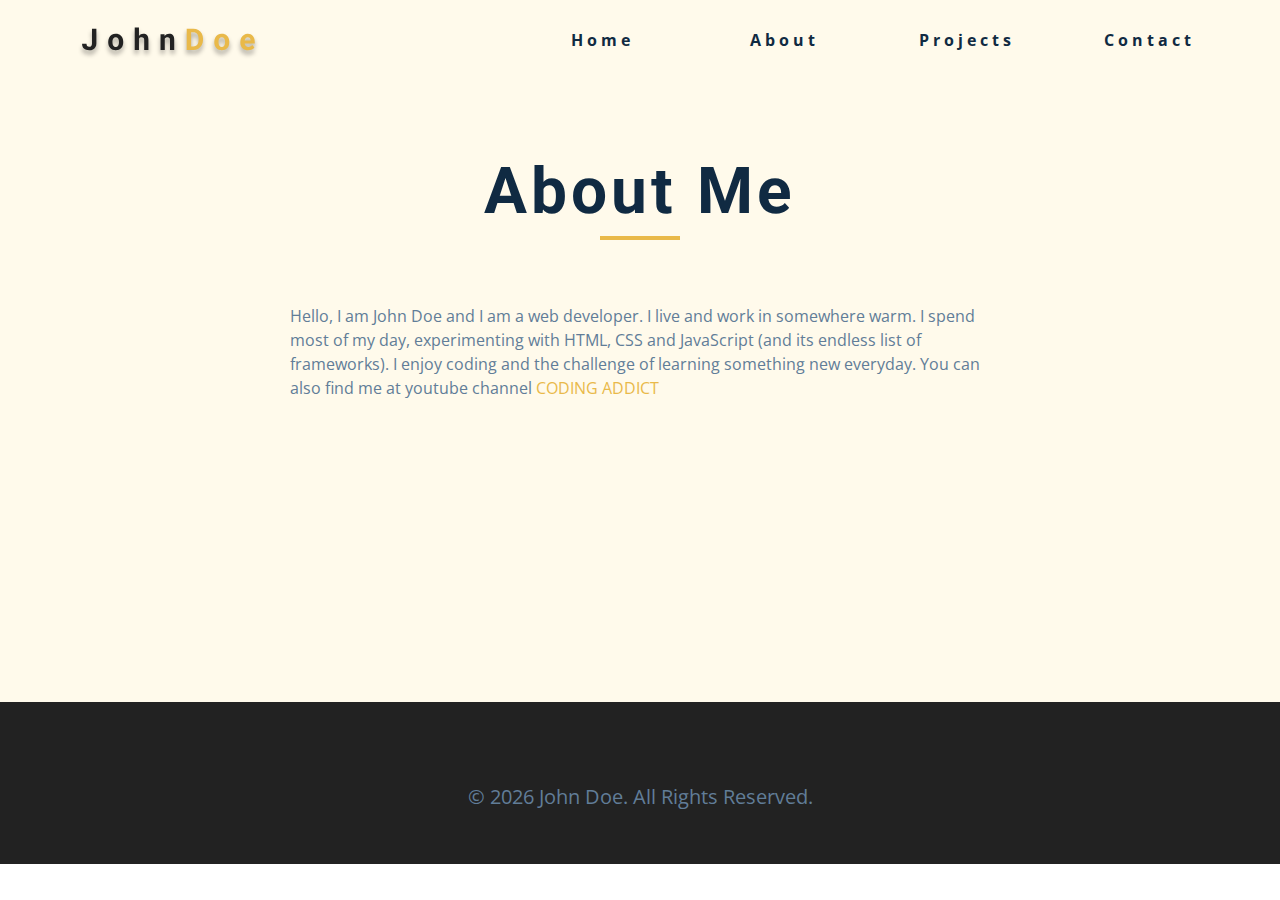
<file: about.html>
<!DOCTYPE html>
<html lang="en">
  <head>
    <meta charset="UTF-8" />
    <meta name="viewport" content="width=device-width, initial-scale=1.0" />
    <title>John Doe || About Page</title>
<!-- font-awesome -->
    <link
      rel="stylesheet"
      href="https://cdnjs.cloudflare.com/ajax/libs/font-awesome/6.4.0/css/all.min.css"
      integrity="sha512-iecdLmaskl7CVkqkXNQ/ZH/XLlvWZOJyj7Yy7tcenmpD1ypASozpmT/E0iPtmFIB46ZmdtAc9eNBvH0H/ZpiBw=="
      crossorigin="anonymous"
      referrerpolicy="no-referrer"
    />
    <!-- css -->
    <link rel="stylesheet" href="./css/styles.css" />
  </head>

  <body>
    <!-- navbar -->
    <nav class="nav" id="nav">
      <div class="nav-center">
        <!-- nav header -->
        <div class="nav-header">
          <img src="./images/logo.svg" class="nav-logo" alt="" />
          <button class="nav-btn" id="nav-btn">
            <i class="fas fa-bars"></i>
          </button>
        </div>
        <!-- nav links -->
        <ul class="nav-links">
          <li><a href="index.html">home</a></li>
          <li><a href="about.html">about</a></li>
          <li><a href="projects.html">projects</a></li>
          <li><a href="contact.html">contact</a></li>
        </ul>
      </div>
    </nav>
    <!-- end of navbar -->
    <!-- sidebar -->
    <aside class="sidebar" id="sidebar">
      <div>
        <button id="close-btn" class="close-btn">
          <i class="fas fa-times"></i>
        </button>
        <ul class="sidebar-links">
          <li><a href="index.html">home</a></li>
          <li><a href="about.html">about</a></li>
          <li><a href="projects.html">projects</a></li>
          <li><a href="contact.html">contact</a></li>
        </ul>
        <ul class="social-icons">
          <!-- single item -->
          <li>
            <a href="https://www.twitter.com" class="social-icon">
              <i class="fa-brands fa-facebook"></i>
            </a>
          </li>
          <!-- end of single item -->
          <!-- single item -->
          <li>
            <a href="https://www.twitter.com" class="social-icon">
              <i class="fa-brands fa-linkedin"></i>
            </a>
          </li>
          <!-- end of single item -->
          <!-- single item -->
          <li>
            <a href="https://www.twitter.com" class="social-icon">
              <i class="fa-brands fa-squarespace"></i>
            </a>
          </li>
          <!-- end of single item -->
          <!-- single item -->
          <li>
            <a href="https://www.twitter.com" class="social-icon">
              <i class="fa-brands fa-behance"></i>
            </a>
          </li>
          <!-- end of single item -->
          <!-- single item -->
          <li>
            <a href="https://www.twitter.com" class="social-icon">
              <i class="fa-brands fa-instagram"></i>
            </a>
          </li>
          <!-- end of single item -->
        </ul>
      </div>
    </aside>
    <!-- end of sidebar -->

    <!-- ############## -->
    <!-- ############## -->
    <!-- ############## -->
    <!-- ############## -->

    <section class="section single-page">
      <!-- section title -->
        <div class="section-title">
          <h1>about me</h1>
          <div class="underline"></div>
        </div>
        <!-- end of section title -->
        <div class="section-center page-info">
          <!-- about page -->
<p>
  Hello, I am John Doe and I am a web developer. I live and work in
  somewhere warm. I spend most of my day, experimenting with HTML, CSS and
  JavaScript (and its endless list of frameworks). I enjoy coding and the
  challenge of learning something new everyday. You can also find me at youtube
  channel
  <a href="https://www.youtube.com/channel/UCMZFwxv5l-XtKi693qMJptA"
    >coding addict</a
  >
</p>
        </div>
    </section>
    <!-- ############## -->
    <!-- ############## -->
    <!-- ############## -->
    <!-- ############## -->

    <!-- footer -->
    <footer class="footer">
      <ul class="social-icons">
        <!-- single item -->
        <li>
          <a href="https://www.twitter.com" class="social-icon">
            <i class="fab fa-facebook"></i>
          </a>
        </li>
        <!-- end of single item -->
        <!-- single item -->
        <li>
          <a href="https://www.twitter.com" class="social-icon">
            <i class="fab fa-linkedin"></i>
          </a>
        </li>
        <!-- end of single item -->
        <!-- single item -->
        <li>
          <a href="https://www.twitter.com" class="social-icon">
            <i class="fab fa-squarespace"></i>
          </a>
        </li>
        <!-- end of single item -->
        <!-- single item -->
        <li>
          <a href="https://www.twitter.com" class="social-icon">
            <i class="fab fa-behance"></i>
          </a>
        </li>
        <!-- end of single item -->
        <!-- single item -->
        <li>
          <a href="https://www.twitter.com" class="social-icon">
            <i class="fab fa-instagram"></i>
          </a>
        </li>
        <!-- end of single item -->
      </ul>

      <p>&copy; <span id="date"></span> John Doe. All rights reserved.</p>
    </footer>
    <script src="./js/app.js"></script>
  </body>
</html>
</file>
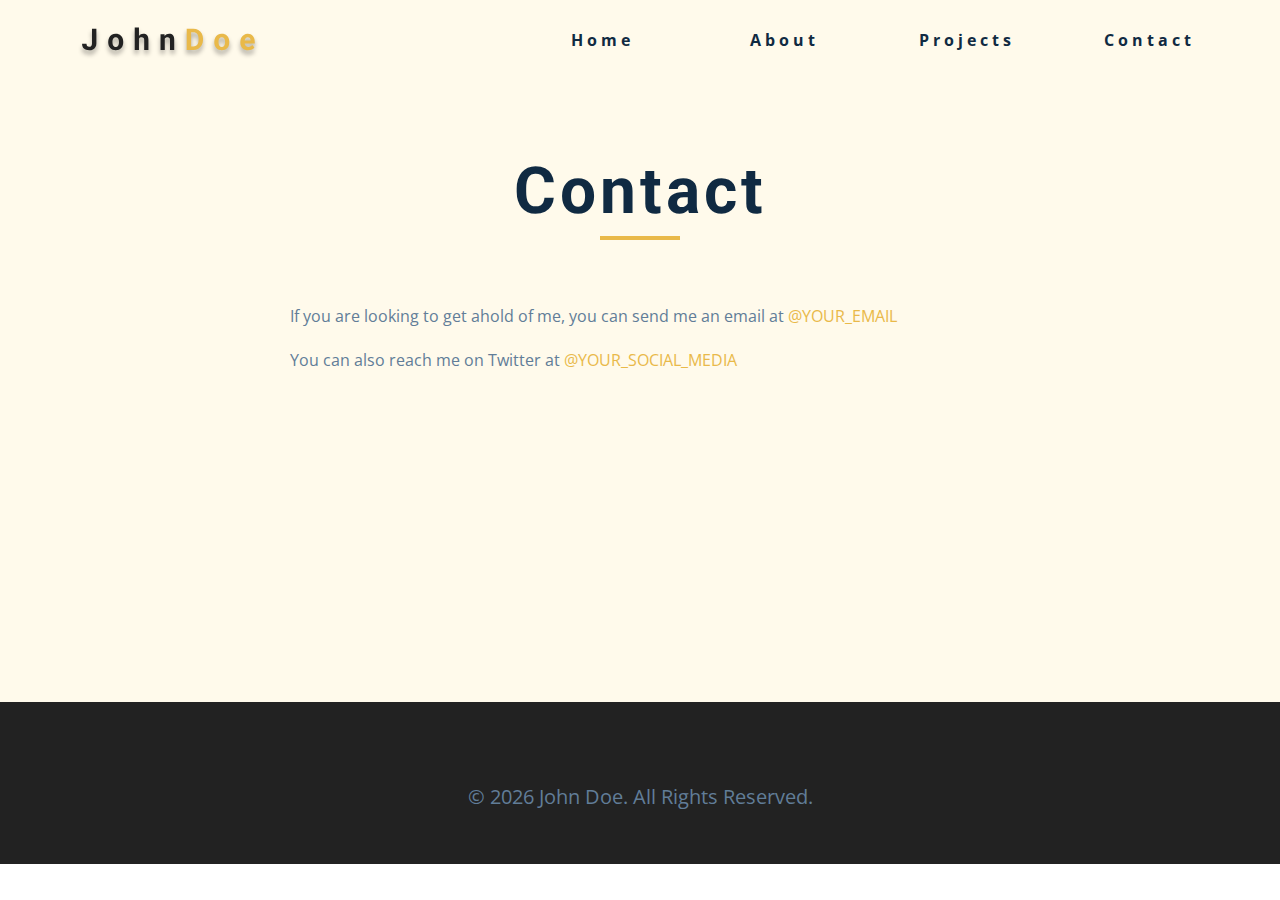
<file: contact.html>
<!DOCTYPE html>
<html lang="en">
  <head>
    <meta charset="UTF-8" />
    <meta name="viewport" content="width=device-width, initial-scale=1.0" />
    <title>John Doe || Contact Page</title>
<!-- font-awesome -->
    <link
      rel="stylesheet"
      href="https://cdnjs.cloudflare.com/ajax/libs/font-awesome/6.4.0/css/all.min.css"
      integrity="sha512-iecdLmaskl7CVkqkXNQ/ZH/XLlvWZOJyj7Yy7tcenmpD1ypASozpmT/E0iPtmFIB46ZmdtAc9eNBvH0H/ZpiBw=="
      crossorigin="anonymous"
      referrerpolicy="no-referrer"
    />
    <!-- css -->
    <link rel="stylesheet" href="./css/styles.css" />
  </head>

  <body>
    <!-- navbar -->
    <nav class="nav" id="nav">
      <div class="nav-center">
        <!-- nav header -->
        <div class="nav-header">
          <img src="./images/logo.svg" class="nav-logo" alt="" />
          <button class="nav-btn" id="nav-btn">
            <i class="fas fa-bars"></i>
          </button>
        </div>
        <!-- nav links -->
        <ul class="nav-links">
          <li><a href="index.html">home</a></li>
          <li><a href="about.html">about</a></li>
          <li><a href="projects.html">projects</a></li>
          <li><a href="contact.html">contact</a></li>
        </ul>
      </div>
    </nav>
    <!-- end of navbar -->
    <!-- sidebar -->
    <aside class="sidebar" id="sidebar">
      <div>
        <button id="close-btn" class="close-btn">
          <i class="fas fa-times"></i>
        </button>
        <ul class="sidebar-links">
          <li><a href="index.html">home</a></li>
          <li><a href="about.html">about</a></li>
          <li><a href="projects.html">projects</a></li>
          <li><a href="contact.html">contact</a></li>
        </ul>
        <ul class="social-icons">
          <!-- single item -->
          <li>
            <a href="https://www.twitter.com" class="social-icon">
              <i class="fa-brands fa-facebook"></i>
            </a>
          </li>
          <!-- end of single item -->
          <!-- single item -->
          <li>
            <a href="https://www.twitter.com" class="social-icon">
              <i class="fa-brands fa-linkedin"></i>
            </a>
          </li>
          <!-- end of single item -->
          <!-- single item -->
          <li>
            <a href="https://www.twitter.com" class="social-icon">
              <i class="fa-brands fa-squarespace"></i>
            </a>
          </li>
          <!-- end of single item -->
          <!-- single item -->
          <li>
            <a href="https://www.twitter.com" class="social-icon">
              <i class="fa-brands fa-behance"></i>
            </a>
          </li>
          <!-- end of single item -->
          <!-- single item -->
          <li>
            <a href="https://www.twitter.com" class="social-icon">
              <i class="fa-brands fa-instagram"></i>
            </a>
          </li>
          <!-- end of single item -->
        </ul>
      </div>
    </aside>
    <!-- end of sidebar -->

    <!-- ############## -->
    <!-- ############## -->
    <!-- ############## -->
    <!-- ############## -->

    <section class="section single-page">
      <!-- section title -->
        <div class="section-title">
          <h1>Contact</h1>
          <div class="underline"></div>
        </div>
        <!-- end of section title -->
        <div class="section-center page-info">
          <!-- contact page-->
<p>
  If you are looking to get ahold of me, you can send me an email at
  <a href="mailto:email@email.com">@your_email</a>
</p>
<p>
  You can also reach me on Twitter at
  <a href="https://www.twitter.com">@your_social_media </a>
</p>
        </div>
    </section>
    <!-- ############## -->
    <!-- ############## -->
    <!-- ############## -->
    <!-- ############## -->

    <!-- footer -->
    <footer class="footer">
      <ul class="social-icons">
        <!-- single item -->
        <li>
          <a href="https://www.twitter.com" class="social-icon">
            <i class="fab fa-facebook"></i>
          </a>
        </li>
        <!-- end of single item -->
        <!-- single item -->
        <li>
          <a href="https://www.twitter.com" class="social-icon">
            <i class="fab fa-linkedin"></i>
          </a>
        </li>
        <!-- end of single item -->
        <!-- single item -->
        <li>
          <a href="https://www.twitter.com" class="social-icon">
            <i class="fab fa-squarespace"></i>
          </a>
        </li>
        <!-- end of single item -->
        <!-- single item -->
        <li>
          <a href="https://www.twitter.com" class="social-icon">
            <i class="fab fa-behance"></i>
          </a>
        </li>
        <!-- end of single item -->
        <!-- single item -->
        <li>
          <a href="https://www.twitter.com" class="social-icon">
            <i class="fab fa-instagram"></i>
          </a>
        </li>
        <!-- end of single item -->
      </ul>

      <p>&copy; <span id="date"></span> John Doe. All rights reserved.</p>
    </footer>
    <script src="./js/app.js"></script>
  </body>
</html>
</file>
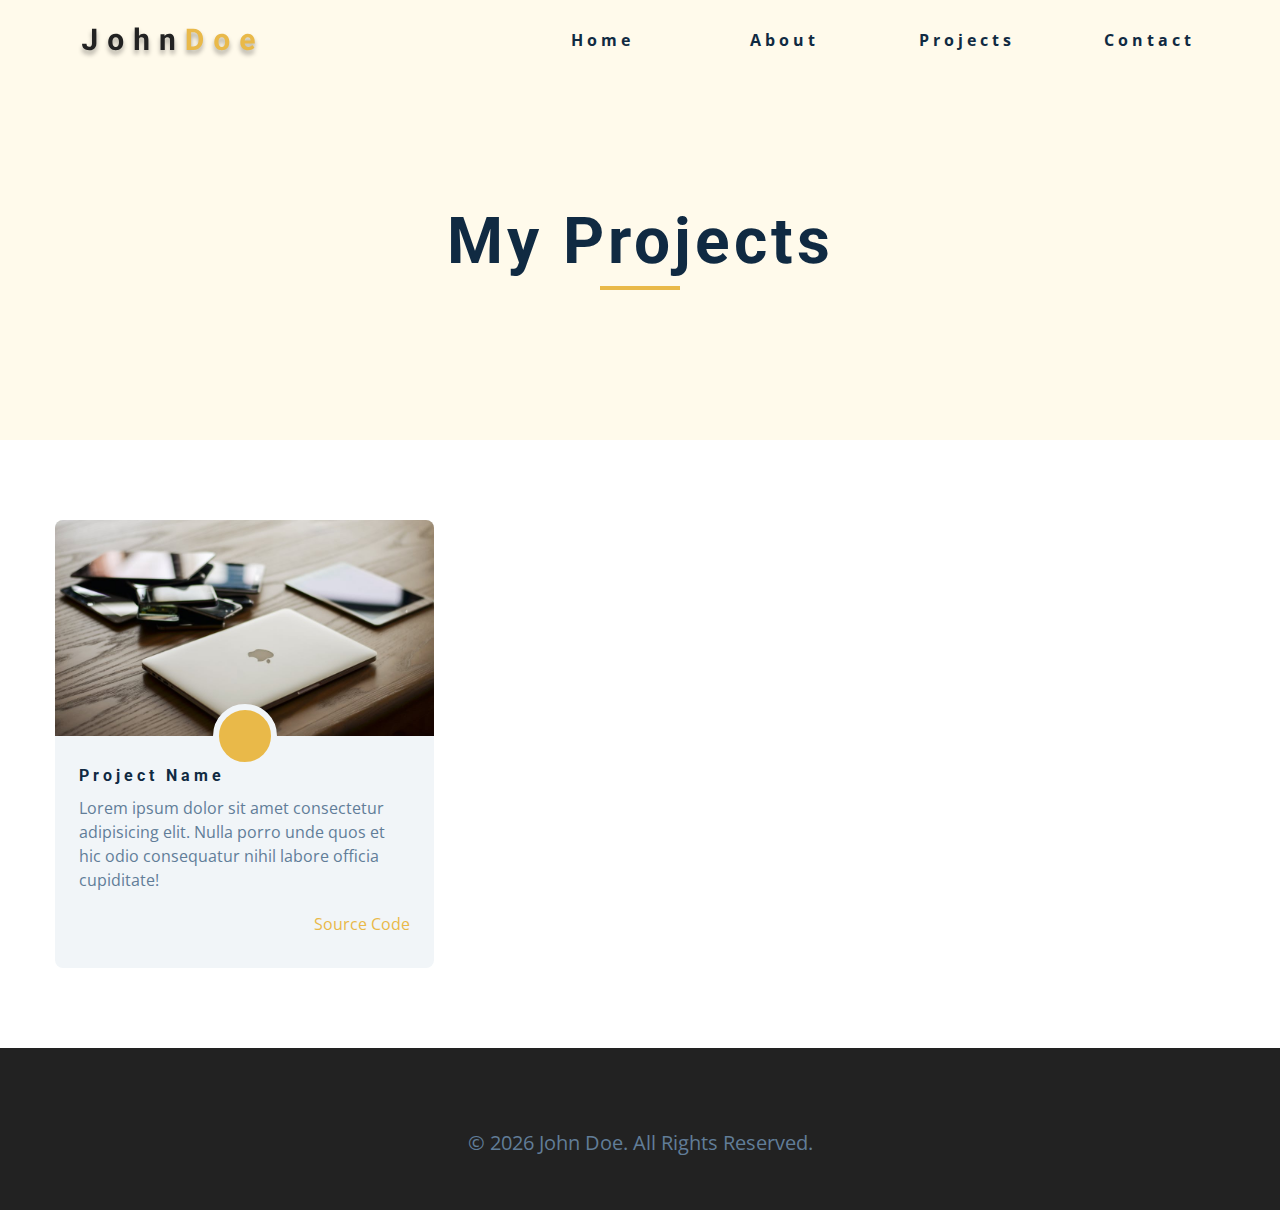
<file: projects.html>
<!DOCTYPE html>
<html lang="en">
  <head>
    <meta charset="UTF-8" />
    <meta name="viewport" content="width=device-width, initial-scale=1.0" />
    <title>John Doe || Project Page</title>
    <!-- font-awesome -->
    <link
      rel="stylesheet"
      href="https://cdnjs.cloudflare.com/ajax/libs/font-awesome/6.4.0/css/all.min.css"
      integrity="sha512-iecdLmaskl7CVkqkXNQ/ZH/XLlvWZOJyj7Yy7tcenmpD1ypASozpmT/E0iPtmFIB46ZmdtAc9eNBvH0H/ZpiBw=="
      crossorigin="anonymous"
      referrerpolicy="no-referrer"
    />
    <!-- css -->
    <link rel="stylesheet" href="./css/styles.css" />
  </head>

  <body>
    <!-- navbar -->
    <nav class="nav" id="nav">
      <div class="nav-center">
        <!-- nav header -->
        <div class="nav-header">
          <img src="./images/logo.svg" class="nav-logo" alt="" />
          <button class="nav-btn" id="nav-btn">
            <i class="fas fa-bars"></i>
          </button>
        </div>
        <!-- nav links -->
        <ul class="nav-links">
          <li><a href="index.html">home</a></li>
          <li><a href="about.html">about</a></li>
          <li><a href="projects.html">projects</a></li>
          <li><a href="contact.html">contact</a></li>
        </ul>
      </div>
    </nav>
    <!-- end of navbar -->
    <!-- sidebar -->
    <aside class="sidebar" id="sidebar">
      <div>
        <button id="close-btn" class="close-btn">
          <i class="fas fa-times"></i>
        </button>
        <ul class="sidebar-links">
          <li><a href="index.html">home</a></li>
          <li><a href="about.html">about</a></li>
          <li><a href="projects.html">projects</a></li>
          <li><a href="contact.html">contact</a></li>
        </ul>
        <ul class="social-icons">
          <!-- single item -->
          <li>
            <a href="https://www.twitter.com" class="social-icon">
              <i class="fa-brands fa-facebook"></i>
            </a>
          </li>
          <!-- end of single item -->
          <!-- single item -->
          <li>
            <a href="https://www.twitter.com" class="social-icon">
              <i class="fa-brands fa-linkedin"></i>
            </a>
          </li>
          <!-- end of single item -->
          <!-- single item -->
          <li>
            <a href="https://www.twitter.com" class="social-icon">
              <i class="fa-brands fa-squarespace"></i>
            </a>
          </li>
          <!-- end of single item -->
          <!-- single item -->
          <li>
            <a href="https://www.twitter.com" class="social-icon">
              <i class="fa-brands fa-behance"></i>
            </a>
          </li>
          <!-- end of single item -->
          <!-- single item -->
          <li>
            <a href="https://www.twitter.com" class="social-icon">
              <i class="fa-brands fa-instagram"></i>
            </a>
          </li>
          <!-- end of single item -->
        </ul>
      </div>
    </aside>
    <!-- end of sidebar -->

    <!-- ############## -->
    <!-- ############## -->
    <!-- ############## -->
    <!-- ############## -->
    <header class="projects-hero">
      <!-- section title -->
      <div class="section-title">
        <h1>my projects</h1>
        <div class="underline"></div>
      </div>
      <!-- end of section title -->
    </header>
    <section class="section">
      <div class="section-center projects-page-center">
        <!-- projects -->
        <!-- single project -->
        <article class="single-project">
          <div class="project-container">
            <img src="./images/project-1.jpeg" alt="single project" />
            <a href="#" class="project-icon"
              ><i class="fa-solid fa-house"></i
            ></a>
          </div>
          <div class="project-details">
            <h4>project name</h4>
            <p>
              Lorem ipsum dolor sit amet consectetur adipisicing elit. Nulla
              porro unde quos et hic odio consequatur nihil labore officia
              cupiditate!
            </p>
            <div class="project-footer">
              <span><i class="fa-brands fa-github"></i></span>
              <a href="https://www.github.com">source code</a>
            </div>
          </div>
        </article>
        <!-- single project end -->
      </div>
    </section>
    <!-- ############## -->
    <!-- ############## -->
    <!-- ############## -->
    <!-- ############## -->

    <!-- footer -->
    <footer class="footer">
      <ul class="social-icons">
        <!-- single item -->
        <li>
          <a href="https://www.twitter.com" class="social-icon">
            <i class="fab fa-facebook"></i>
          </a>
        </li>
        <!-- end of single item -->
        <!-- single item -->
        <li>
          <a href="https://www.twitter.com" class="social-icon">
            <i class="fab fa-linkedin"></i>
          </a>
        </li>
        <!-- end of single item -->
        <!-- single item -->
        <li>
          <a href="https://www.twitter.com" class="social-icon">
            <i class="fab fa-squarespace"></i>
          </a>
        </li>
        <!-- end of single item -->
        <!-- single item -->
        <li>
          <a href="https://www.twitter.com" class="social-icon">
            <i class="fab fa-behance"></i>
          </a>
        </li>
        <!-- end of single item -->
        <!-- single item -->
        <li>
          <a href="https://www.twitter.com" class="social-icon">
            <i class="fab fa-instagram"></i>
          </a>
        </li>
        <!-- end of single item -->
      </ul>

      <p>&copy; <span id="date"></span> John Doe. All rights reserved.</p>
    </footer>
    <script src="./js/app.js"></script>
  </body>
</html>
</file>
<file: css/styles.css>
/*
=============== 
Fonts
===============
*/
@import url("https://fonts.googleapis.com/css?family=Open+Sans|Roboto:400,700&display=swap");

/*
=============== 
Variables
===============
*/

:root {
  /* dark shades of primary color*/
  --clr-primary-1: hsl(43, 86%, 17%);
  --clr-primary-2: hsl(43, 77%, 27%);
  --clr-primary-3: hsl(43, 72%, 37%);
  --clr-primary-4: hsl(42, 63%, 48%);
  /* primary/main color */
  --clr-primary-5: hsl(42, 78%, 60%);
  /* lighter shades of primary color */
  --clr-primary-6: hsl(43, 89%, 70%);
  --clr-primary-7: hsl(43, 90%, 76%);
  --clr-primary-8: hsl(45, 86%, 81%);
  --clr-primary-9: hsl(45, 90%, 88%);
  --clr-primary-10: hsl(45, 100%, 96%);
  /* darkest grey - used for headings */
  --clr-grey-1: hsl(209, 61%, 16%);
  --clr-grey-2: hsl(211, 39%, 23%);
  --clr-grey-3: hsl(209, 34%, 30%);
  --clr-grey-4: hsl(209, 28%, 39%);
  /* grey used for paragraphs */
  --clr-grey-5: hsl(210, 22%, 49%);
  --clr-grey-6: hsl(209, 23%, 60%);
  --clr-grey-7: hsl(211, 27%, 70%);
  --clr-grey-8: hsl(210, 31%, 80%);
  --clr-grey-9: hsl(212, 33%, 89%);
  --clr-grey-10: hsl(210, 36%, 96%);
  --clr-white: #fff;
  --ff-primary: "Roboto", sans-serif;
  --ff-secondary: "Open Sans", sans-serif;
  --transition: all 0.3s linear;
  --spacing: 0.25rem;
  --radius: 0.5rem;
  --light-shadow: 0 5px 15px rgba(0, 0, 0, 0.1);
  --dark-shadow: 0 5px 15px rgba(0, 0, 0, 0.2);
  --max-width: 1170px;
}
/*
=============== 
Global Styles
===============
*/

*,
::after,
::before {
  margin: 0;
  padding: 0;
  box-sizing: border-box;
}
body {
  font-family: var(--ff-secondary);
  background: var(--clr-white);
  color: var(--clr-grey-1);
  line-height: 1.5;
  font-size: 0.875rem;
}
ul {
  list-style-type: none;
}
a {
  text-decoration: none;
}
img:not(.nav-logo) {
  width: 100%;
  display: block;
}

h1,
h2,
h3,
h4 {
  letter-spacing: var(--spacing);
  text-transform: capitalize;
  line-height: 1.25;
  margin-bottom: 0.75rem;
  font-family: var(--ff-primary);
}
h1 {
  font-size: 3rem;
}
h2 {
  font-size: 2rem;
}
h3 {
  font-size: 1.25rem;
}
h4 {
  font-size: 0.875rem;
}
p {
  margin-bottom: 1.25rem;
  color: var(--clr-grey-5);
}
@media screen and (min-width: 800px) {
  h1 {
    font-size: 4rem;
  }
  h2 {
    font-size: 2.5rem;
  }
  h3 {
    font-size: 1.75rem;
  }
  h4 {
    font-size: 1rem;
  }
  body {
    font-size: 1rem;
  }
  h1,
  h2,
  h3,
  h4 {
    line-height: 1;
  }
}
/*  global classes */

.btn {
  text-transform: uppercase;
  background: var(--clr-primary-5);
  color: var(--clr-primary-1);
  padding: 0.375rem 0.75rem;
  letter-spacing: var(--spacing);
  display: inline-block;
  font-weight: 700;
  -webkit-transition: var(--transition);
  transition: var(--transition);
  font-size: 0.875rem;
  border: 2px solid transparent;
  cursor: pointer;
  box-shadow: 0 1px 3px rgba(0, 0, 0, 0.2);
  border-radius: var(--radius);
}
.btn:hover {
  color: var(--clr-primary-1);
  background: var(--clr-primary-7);
}
/* section */
.section {
  padding: 5rem 0rem;
}

.section-center {
  width: 90vw;
  margin: 0 auto;
  max-width: 1170px;
}
@media screen and (min-width: 992px) {
  .section-center {
    width: 95vw;
  }
}
/* added during recording */
.underline {
  width: 5rem;
  height: 0.25rem;
  margin-bottom: 1.25rem;
  background-color: var(--clr-primary-5);
  margin-left: auto;
  margin-right: auto;
}
.section-title {
  margin-bottom: 4rem;
  text-align: center;
}
.bg-grey {
  background: var(--clr-grey-10);
}
/*
=============== 
Navbar
===============
*/
.nav-links {
  display: none;
}
.nav {
  height: 5rem;
  padding: 1rem;
  display: grid;
  -webkit-box-align: center;
  align-items: center;
  -webkit-transition: var(--transition);
  transition: var(--transition);
}
.nav-center {
  width: 100%;
  max-width: 1170px;
  margin: 0 auto;
}
.nav-header {
  display: grid;
  grid-template-columns: 1fr 1fr;
  -webkit-box-align: center;
  align-items: center;
}
.nav-btn {
  background-color: transparent;
  border-color: transparent;
  color: var(--clr-primary-5);
  font-size: 2rem;
  cursor: pointer;
  justify-self: end;
}
@media screen and (min-width: 768px) {
  .nav {
    background-color: var(--clr-primary-10);
  }
  .nav-btn {
    display: none;
  }
  .nav-links {
    display: grid;
    grid-template-columns: repeat(4, 1fr);
    justify-items: center;
    -webkit-column-gap: 2rem;
    -moz-column-gap: 2rem;
    column-gap: 2rem;
  }
  .nav-links a {
    text-transform: capitalize;
    color: var(--clr-grey-1);
    font-weight: bold;
    letter-spacing: var(--spacing);
    -webkit-transition: var(--transition);
    transition: var(--transition);
  }
  .nav-links a:hover {
    color: var(--clr-primary-5);
  }
  .nav-center {
    display: grid;
    grid-template-columns: auto 1fr;
    -webkit-box-align: center;
    align-items: center;
  }
}
/* fixed navbar */
.navbar-fixed {
  position: fixed;
  top: 0;
  left: 0;
  width: 100%;
  background-color: var(--clr-white);
  z-index: 2;
  box-shadow: var(--light-shadow);
}
/*
=============== 
Sidebar
===============
*/
.sidebar {
  position: fixed;
  top: 0;
  left: 0;
  width: 100%;
  height: 100%;
  background: var(--clr-grey-10);
  z-index: 4;
  display: grid;
  -webkit-box-align: center;
  align-items: center;
  -webkit-box-pack: center;
  justify-content: center;
  -webkit-transition: var(--transition);
  transition: var(--transition);
  -webkit-transform: translateX(-100%);
  transform: translateX(-100%);
}
.show-sidebar {
  -webkit-transform: translateX(0);
  transform: translateX(0);
}
.sidebar-links {
  text-align: center;
}
.sidebar-links a {
  font-size: 2rem;
  text-transform: capitalize;
  -webkit-transition: var(--transition);
  transition: var(--transition);
  color: var(--clr-grey-5);
  letter-spacing: var(--spacing);
  display: inline-block;
  margin-bottom: 1.5rem;
}
.sidebar-links a:hover {
  color: var(--clr-primary-5);
}
.social-icons {
  display: grid;
  margin-top: 3rem;
  width: 20rem;
  grid-template-columns: repeat(5, 1fr);
  justify-items: center;
}
.social-icon {
  font-size: 1.5rem;
  color: var(--clr-grey-1);
  -webkit-transition: var(--transition);
  transition: var(--transition);
}
.social-icon:hover {
  color: var(--clr-primary-5);
}
.close-btn {
  position: absolute;
  top: 1rem;
  right: 1rem;
  font-size: 3rem;
  background-color: transparent;
  border: transparent;
  -webkit-transition: var(--transition);
  transition: var(--transition);
  color: #bb2525;
  cursor: pointer;
}
.close-btn:hover {
  color: #e66b6b;
}

/*
=============== 
Hero
===============
*/
/* underline added to globals */
.hero .underline {
  margin-bottom: 0.5rem;
  margin-left: 0;
}
.hero-img {
  display: none;
}
.hero {
  background: var(--clr-primary-10);
}
.hero-center {
  min-height: calc(100vh - 5rem);
  display: grid;
  place-items: center;
}
.hero-info h4 {
  color: var(--clr-grey-5);
}
.hero-icons {
  justify-items: start;
}
.hero-btn {
  margin-top: 1.25rem;
}
@media screen and (min-width: 992px) {
  .hero-img {
    display: block;
    position: relative;
  }
  .hero-center {
    grid-template-columns: 1fr 1fr;
  }

  .hero-img::before,
  .about-img::before {
    content: "";
    position: absolute;
    width: 100%;
    height: 100%;
    border: 0.25rem solid var(--clr-primary-5);
    top: 2rem;
    right: -2rem;
    border-radius: var(--radius);
  }
}
/*
=============== 
About
===============
*/
/* section title added to globals */
.hero-photo {
  max-width: 25rem;
  max-height: 30rem;
  -o-object-fit: cover;
  object-fit: cover;
  border-radius: var(--radius);
  position: relative;
}
.about-title {
  text-align: left;
  margin-bottom: 2rem;
}
.about-title .underline {
  margin-left: 0;
}
.about-center {
  display: grid;
  gap: 3rem 2rem;
}
.about-img {
  justify-self: center;
  position: relative;
}
@media screen and (min-width: 992px) {
  .about-center {
    grid-template-columns: 1fr 1fr;
  }
  .about-img::before {
    left: -2rem;
  }
  .about-info {
    align-self: center;
  }
}
/*
=============== 
Services
===============
*/
/* small screen layout setup */
/* bg-grey in globals */
.service {
  background: var(--clr-white);
  padding: 3rem 1.5rem;
  margin-bottom: 2rem;
  border-radius: var(--radius);
  text-align: center;
  -webkit-transition: var(--transition);
  transition: var(--transition);
}
.service-icon {
  font-size: 2rem;
  margin-bottom: 1.5rem;
}
.service .underline {
  width: 3rem;
  height: 0.12rem;
  -webkit-transition: var(--transition);
  transition: var(--transition);
}
.service p {
  -webkit-transition: var(--transition);
  transition: var(--transition);
}
.service:hover {
  background: var(--clr-primary-5);
  color: var(--clr-white);
}
.service:hover p {
  color: var(--clr-white);
}
.service:hover .underline {
  background-color: var(--clr-white);
}
@media screen and (min-width: 676px) {
  .services-center {
    display: grid;
    grid-template-columns: 1fr 1fr;
    -webkit-column-gap: 2rem;
    -moz-column-gap: 2rem;
    column-gap: 2rem;
  }
}
@media screen and (min-width: 992px) {
  .services-center {
    grid-template-columns: 1fr 1fr 1fr;
  }
}
/*
=============== 
Projects
===============
*/
.project-text {
  width: 85vw;
  max-width: 30rem;
  margin: 0 auto;
}
.project {
  position: relative;
  background: var(--clr-primary-5);
  border-radius: var(--radius);
  margin-bottom: 2rem;
}
.project-info {
  text-align: center;
  color: var(--clr-white);
  position: absolute;
  top: 50%;
  left: 50%;
  -webkit-transform: translate(-50%, -50%);
  transform: translate(-50%, -50%);
  -webkit-transition: var(--transition);
  transition: var(--transition);
  opacity: 0;
}
.project-info p {
  text-transform: capitalize;
  color: var(--clr-white);
}
.project:hover .project-info {
  opacity: 1;
}
.project-img {
  -webkit-transition: var(--transition);
  transition: var(--transition);
  border-radius: var(--radius);
  height: 15rem;
  -o-object-fit: cover;
  object-fit: cover;
}
.project:hover .project-img {
  opacity: 0.1;
}
.project::after {
  content: "";
  position: absolute;
  top: 0;
  left: 0;
  width: 100%;
  height: 100%;
  border: 0.25rem solid var(--clr-white);
  border-radius: var(--radius);
  -webkit-transition: var(--transition);
  transition: var(--transition);
  opacity: 0;
}
.project:hover::after {
  opacity: 1;
  -webkit-transform: scale(0.8);
  transform: scale(0.8);
}
@media screen and (min-width: 676px) {
  .projects-center {
    display: grid;
    grid-template-columns: 1fr 1fr;
    -webkit-column-gap: 2rem;
    -moz-column-gap: 2rem;
    column-gap: 2rem;
  }
}
@media screen and (min-width: 992px) {
  .projects-center {
    grid-template-columns: 1fr 1fr 1fr;
  }
}
@media screen and (min-width: 1170px) {
  .projects-center {
    grid-template-rows: 200px 200px;
    gap: 1rem;
    grid-template-areas:
      "a b b"
      "a c d";
  }
  .project-1 {
    grid-area: a;
  }
  .project-2 {
    grid-area: b;
  }

  .project-3 {
    grid-area: c;
  }

  .project-4 {
    grid-area: d;
  }
  .project-img {
    height: 100%;
  }
  .project {
    height: 100%;
  }
}

/*
=============== 
Connect
===============
*/
.connect {
  min-height: 40vh;
  position: relative;
  padding: 10rem 0 5rem 0;
  margin: 5rem 0;
  -webkit-clip-path: polygon(50% 0, 100% 10%, 100% 90%, 50% 100%, 0 90%, 0 10%);
  clip-path: polygon(50% 0, 100% 10%, 100% 90%, 50% 100%, 0 90%, 0 10%);
}
.video-container {
  position: absolute;
  top: 0;
  left: 0;
  width: 100%;
  height: 100%;
  -o-object-fit: cover;
  object-fit: cover;
  z-index: -2;
}
.connect::after {
  content: "";
  position: absolute;
  top: 0;
  left: 0;
  width: 100%;
  height: 100%;
  background-color: var(--clr-white);
  opacity: 0.7;
  z-index: -1;
}
.connect {
  display: grid;
  place-items: center;
}
.video-banner .section-title {
  margin-bottom: 2rem;
}
.video-text {
  max-width: 30rem;
}
.video-banner {
  background: var(--clr-primary-10);
  padding: 3rem 5rem 12rem 5rem;
  text-align: center;
  -webkit-clip-path: polygon(
    0% 0%,
    100% 0%,
    100% 75%,
    75% 75%,
    75% 100%,
    50% 75%,
    0% 75%
  );
  clip-path: polygon(
    0% 0%,
    100% 0%,
    100% 75%,
    75% 75%,
    75% 100%,
    50% 75%,
    0% 75%
  );
}
/*
=============== 
Skills
===============
*/
@media screen and (min-width: 768px) {
  .skills-center {
    display: grid;
    grid-template-columns: 1fr 1fr;
    -webkit-column-gap: 2rem;
    -moz-column-gap: 2rem;
    column-gap: 2rem;
  }
}
.skills {
  background: var(--clr-primary-9);
}
.skills h3 {
  margin: 1.5rem 0;
  color: var(--clr-primary-1);
}
.skill {
  margin-bottom: 1.25rem;
}
.skill p {
  margin-bottom: 0.5rem;
  text-transform: capitalize;
  color: var(--clr-primary-1);
}
.skill-container {
  background-color: var(--clr-white);
  height: 1rem;
  width: 100%;
  border-radius: var(--radius);
  position: relative;
}
.skill-value {
  position: absolute;
  top: 0;
  left: 0;
  background: var(--clr-primary-5);
  height: 100%;
  width: 50%;
  border-radius: var(--radius);
}
.value-70 {
  width: 70%;
}
.value-80 {
  width: 80%;
}
.skill-text {
  position: absolute;
  top: -2rem;
  left: 50%;
  -webkit-transform: translateX(-50%);
  transform: translateX(-50%);
}
.skill-text-70 {
  left: 70%;
}
.skill-text-80 {
  left: 80%;
}
/*
=============== 
Timeline
===============
*/
.timeline-center {
  width: 80vw;
  max-width: 40rem;
}
.timeline-item {
  border-top: 2px dashed var(--clr-primary-5);
  margin: 0;
  padding: 4rem 2rem;
  position: relative;
}
.timeline p {
  margin-bottom: 0;
}
.timeline-item:nth-child(even) {
  border-left: 2px dashed var(--clr-primary-5);
  border-top-left-radius: 2rem;
  border-bottom-left-radius: 2rem;
  margin-right: 2rem;
  padding-right: 0;
}
.timeline-item:nth-child(odd) {
  border-right: 2px dashed var(--clr-primary-5);
  border-top-right-radius: 2rem;
  border-bottom-right-radius: 2rem;
  margin-left: 2rem;
  padding-left: 0;
}
.timeline-item:first-child {
  border-top: 0;
  border-top-right-radius: 0;
}
.timeline-item:last-child {
  border-bottom: 0;
  border-bottom-left-radius: 0;
}
.number {
  position: absolute;
  top: 50%;
  -webkit-transform: translate(-50%, -50%);
  transform: translate(-50%, -50%);
  margin-bottom: 0;
  background: var(--clr-primary-5);
  width: 2rem;
  height: 2rem;
  border-radius: 50%;
  display: grid;
  place-items: center;
  color: var(--clr-primary-1);
  font-weight: bold;
}
.timeline-item:nth-child(even) .number {
  left: 0;
}
.timeline-item:nth-child(odd) .number {
  right: 0;
  -webkit-transform: translate(50%, -50%);
  transform: translate(50%, -50%);
}
/*
=============== 
Blog
===============
*/
.blog {
  background: var(--clr-grey-10);
}
.card {
  height: 27rem;
  position: relative;
  -webkit-perspective: 1500px;
  perspective: 1500px;
}
.card-side {
  -webkit-backface-visibility: hidden;
  backface-visibility: hidden;
  -webkit-transition: all 2s linear;
  transition: all 2s linear;
  position: absolute;
  top: 0;
  left: 0;
  width: 100%;
  height: 100%;
  border-radius: var(--radius);
  -webkit-transform : translate3d(0, 0, 0);
  visibility: visible;
}
.card-front {
  background-color: var(--clr-white);
}
.card-back {
  background-color: var(--clr-primary-5);
  -webkit-transform: rotateY(180deg);
  transform: rotateY(180deg);
  display: grid;
  place-items: center;
}
.card:hover .card-front {
  -webkit-transform: rotateY(-180deg);
  transform: rotateY(-180deg);
}
.card:hover .card-back {
  -webkit-transform: rotateY(0deg);
  transform: rotateY(0deg);
}
.card-info {
  padding: 1rem 1.5rem;
}
.card-front img {
  height: 13rem;
  -o-object-fit: cover;
  object-fit: cover;
  border-top-right-radius: var(--radius);
  border-top-right-radius: var(--radius);
}
.card-footer {
  display: grid;
  grid-template-columns: auto 1fr;
  -webkit-box-align: center;
  align-items: center;
}
.card-footer img {
  width: 2rem;
  height: 2rem;
  -o-object-fit: cover;
  object-fit: cover;
  border-radius: 50%;
}
.card-footer p {
  text-transform: uppercase;
  margin-bottom: 0;
  justify-self: end;
  color: var(--clr-primary-5);
  font-size: 0.85rem;
}
.blog-center {
  display: grid;
  grid-template-columns: repeat(auto-fill, minmax(330px, 1fr));
  gap: 3rem 1rem;
}
/*
=============== 
Footer
===============
*/
.footer {
  padding-bottom: 2rem;
  background: #222;
  display: grid;
  place-items: center;
}
.footer .social-icons {
  margin-bottom: 2rem;
}
.footer .social-icon {
  color: var(--clr-primary-5);
}
.footer .social-icon:hover {
  color: var(--clr-primary-10);
}
.footer p {
  font-size: 1.25rem;
  text-transform: capitalize;
}
/*
=============== 
Single Page
===============
*/
.single-page {
  background: var(--clr-primary-10);
  min-height: calc(100vh - 5rem - 198px);
}
.page-info {
  max-width: 700px;
}
.page-info a {
  text-transform: uppercase;
  color: var(--clr-primary-5);
  -webkit-transition: var(--transition);
  transition: var(--transition);
}
.page-info a:hover {
  color: var(--clr-primary-1);
}
/*
=============== 
Products Page
===============
*/
.projects-hero {
  height: 40vh;
  background-color: var(--clr-primary-10);
  display: grid;
  place-items: center;
}
.projects-hero .section-title {
  margin-bottom: 0;
}
.single-project {
  background: var(--clr-grey-10);
  border-radius: var(--radius);
}
.project-container img {
  border-top-right-radius: var(--radius);
  border-top-left-radius: var(--radius);
}
.project-container {
  position: relative;
}
.project-icon {
  position: absolute;
  font-size: 1.75rem;
  bottom: 0;
  left: 50%;
  -webkit-transform: translate(-50%, 50%);
  transform: translate(-50%, 50%);
  width: 4rem;
  height: 4rem;
  display: grid;
  place-items: center;
  background: var(--clr-primary-5);
  border-radius: 50%;
  color: var(--clr-primary-1);
  border: 0.375rem solid var(--clr-grey-10);
}
.project-details {
  padding: 2rem 1.5rem;
}
.project-footer {
  display: grid;
  grid-template-columns: 1fr 1fr;
  color: var(--clr-primary-5);
}
.project-footer a {
  color: var(--clr-primary-5);
  text-transform: capitalize;
  -webkit-transition: var(--transition);
  transition: var(--transition);
  justify-self: end;
}
.project-footer a:hover {
  color: var(--clr-primary-1);
}
.projects-page-center {
  display: grid;
  grid-template-columns: repeat(auto-fill, minmax(330px, 1fr));
  gap: 3rem 1rem;
}
</file>
